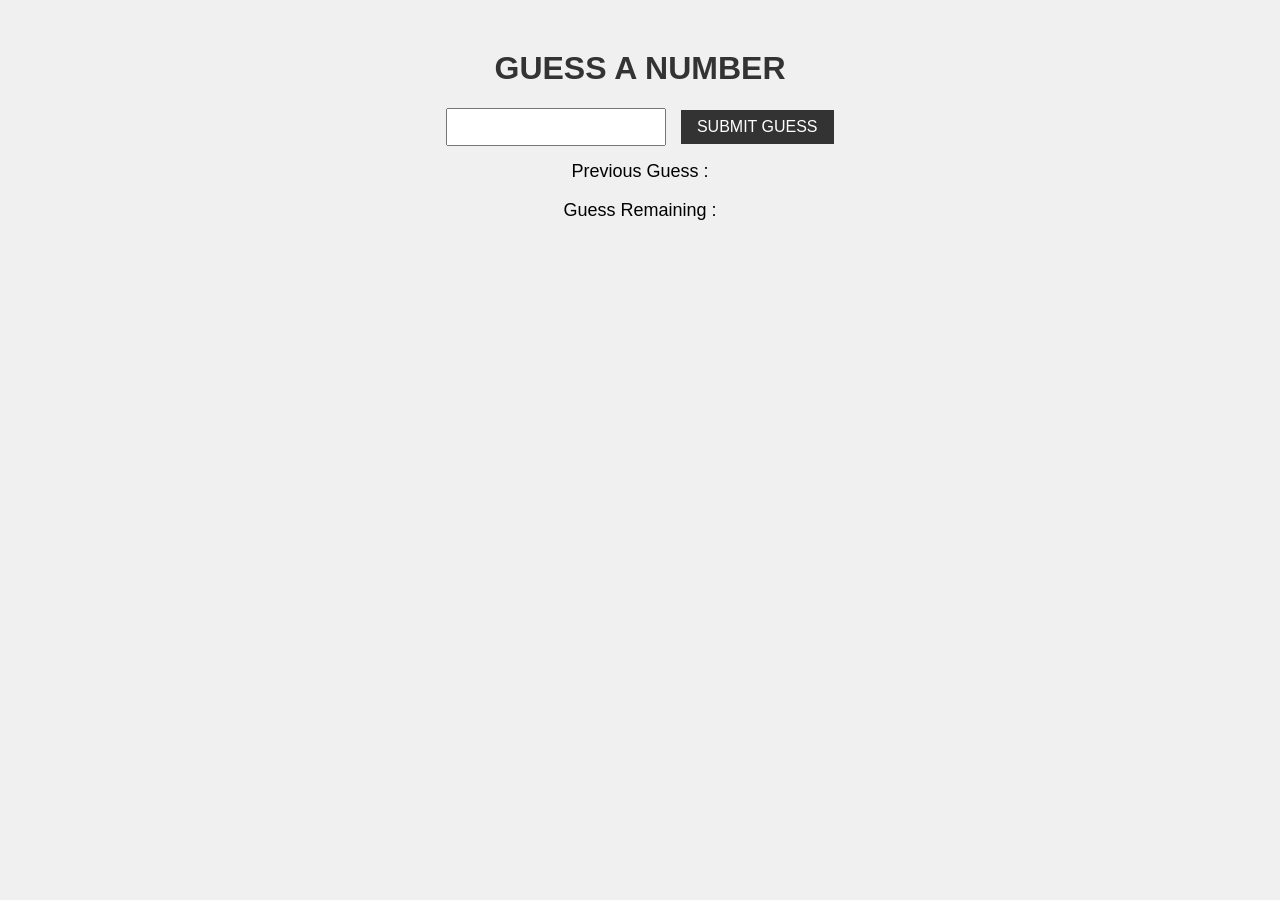
<file: index.html>
<!DOCTYPE html>
<html>
    <head>
        <link rel="stylesheet" href="style.css">
        <title> Guess The Number </title>
    </head>

    <body>
        <h1> GUESS A NUMBER </h1>
        <input type="number" id = "user_input">
        <input type="submit" value="SUBMIT GUESS" id= "submit">
       
       <div id = "resultparas">
        <p id = "previous_guess" >Previous Guess :</p>
        <p id = "guess_remaining">Guess Remaining :</p>
        <p id = "displaymsg"></p>  

        </div>

        <p id = "new_game"></p>
        <script src="script.js"></script>      
    </body>
</html>
</file>
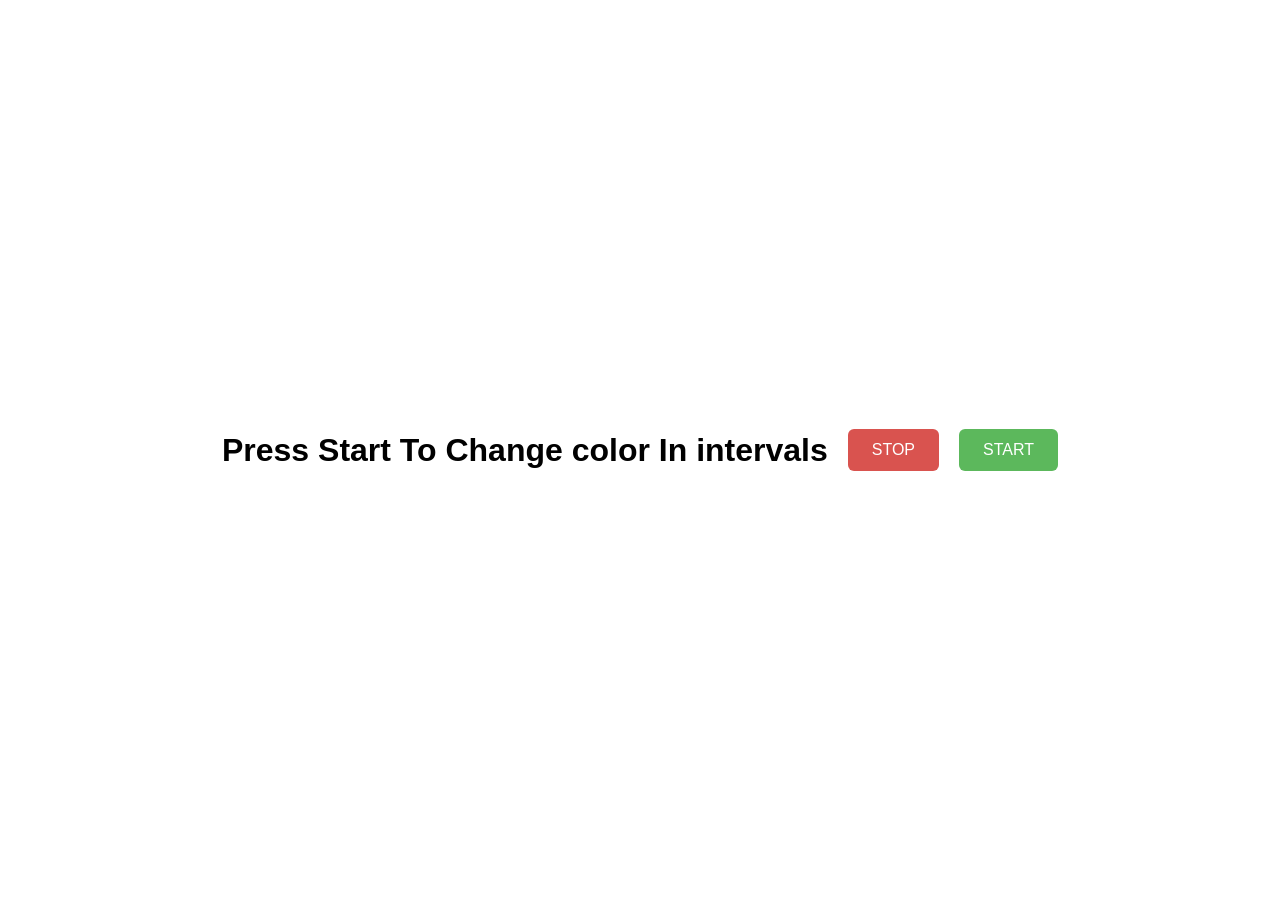
<file: Color Changer 2/index.html>
<!DOCTYPE html>
<html>
    <head><link rel="stylesheet" href="style.css">
    </head>

    <body>
        <h1>Press Start To Change color In intervals </h1>
       <button id = "stop"> STOP </button>
       <button id = "start"> START </button>

        <script src="script.js"></script>
    </body>
</html>
</file>
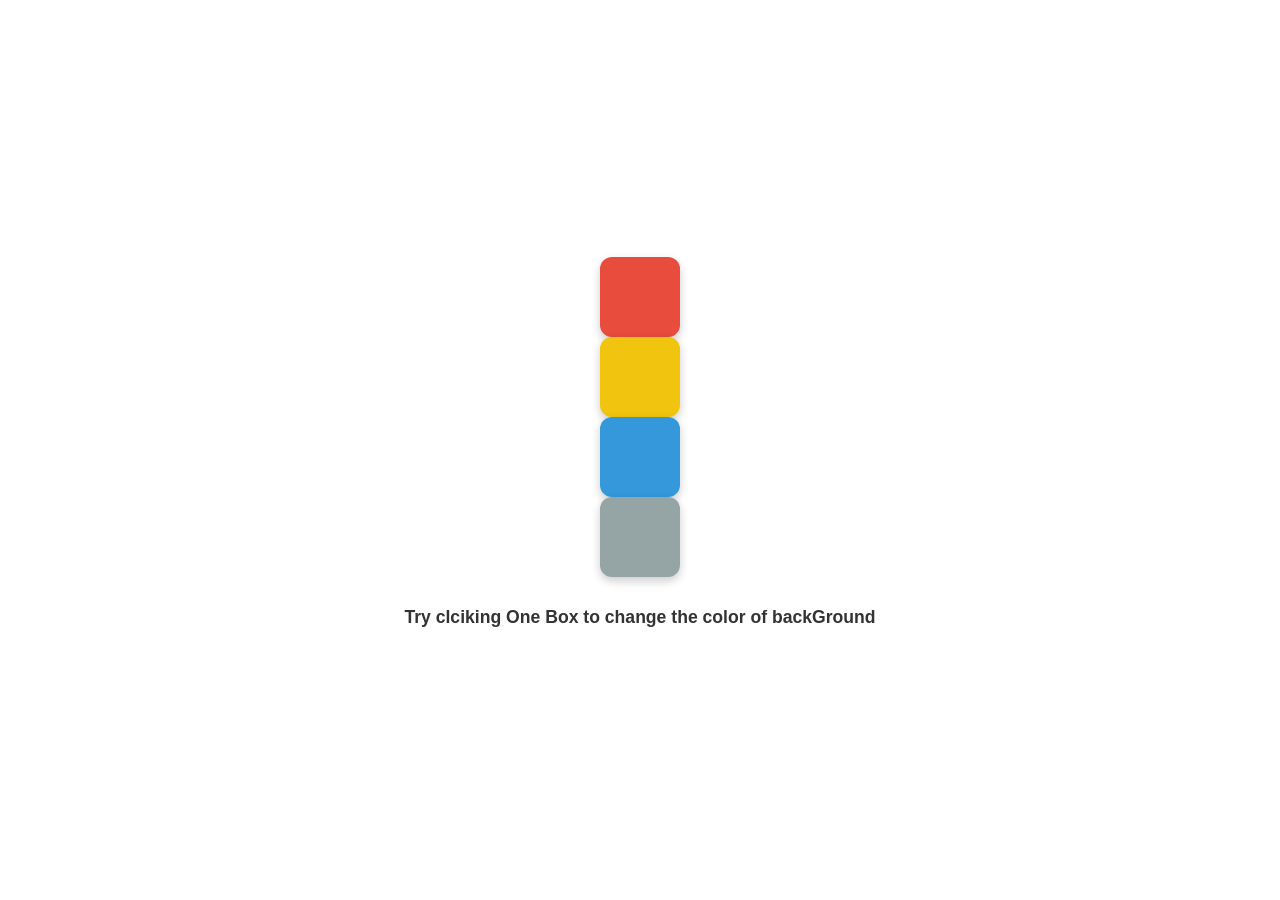
<file: Color Changer/index.html>
<!DOCTYPE html>
<html>
<head>
    <link rel="stylesheet" href="style.css"> 
    <title>color Shifter</title> 
</head>
    <body>
       <span class = "button" id = "red"></span>
       <span class = "button" id = "yellow"></span>
       <span class = "button" id = "blue"></span>
       <span class = "button" id = "grey"></span>
       <h2>Try clciking One Box to change the color of backGround</h2>
    </body>

    <script src="script.js"></script>
</html>
</file>
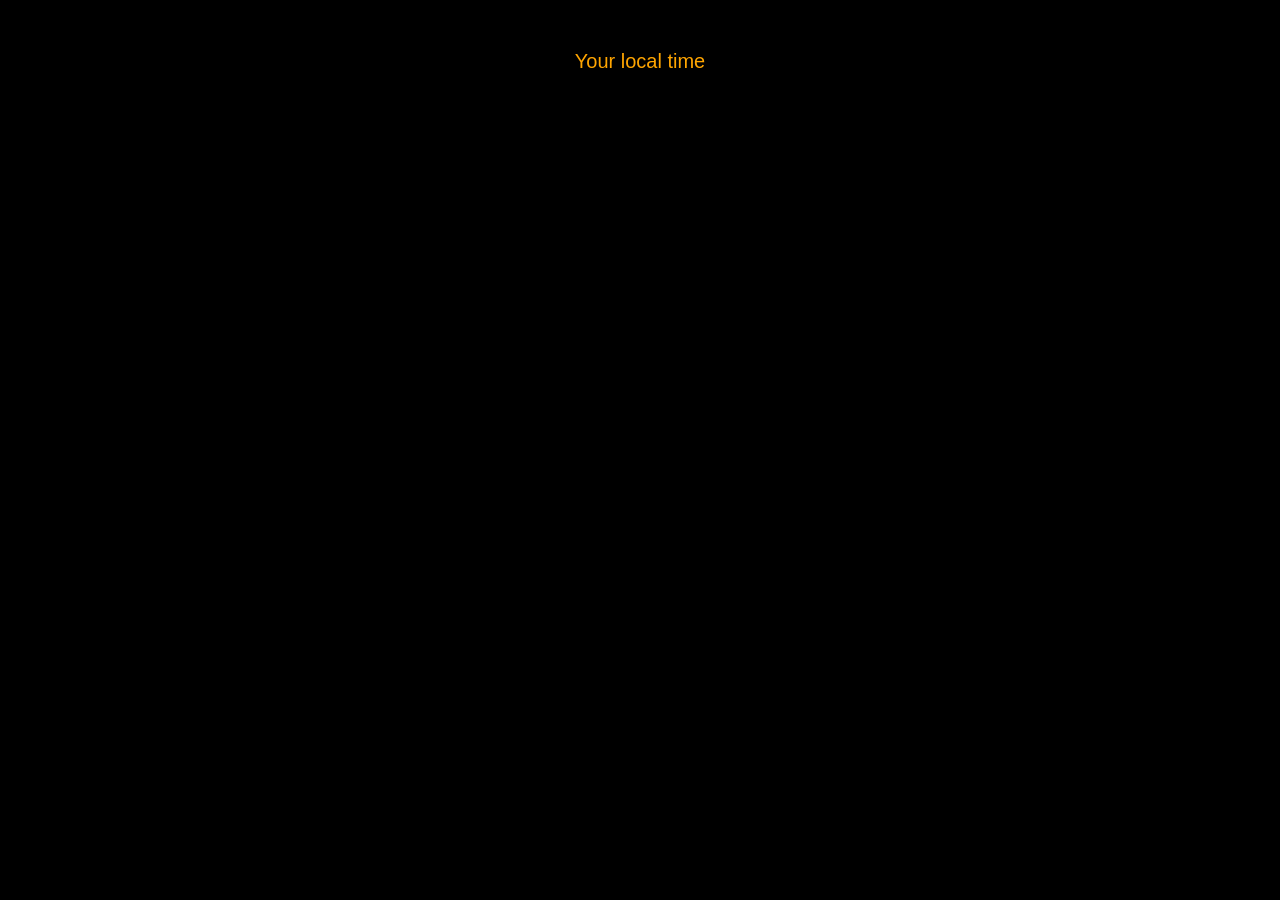
<file: Digital clock/index.html>
<!DOCTYPE html>
<html>
    <head>
        <link rel="stylesheet" href="style.css" />
    </head>
<body>
  
  <div class="center">
    <div id="banner"><span>Your local time</span></div>
    <div id="clock"></div>
  </div>
  <script src="script.js"></script>
</body>

</html>
</file>
<file: style.css>
body {
  font-family: Arial, sans-serif;
  text-align: center;
  margin-top: 50px;
  background-color: #f0f0f0;
}

h1 {
  color: #333;
}

input[type="number"] {
  padding: 8px;
  font-size: 16px;
  margin-right: 10px;
}

#submit {
  padding: 8px 16px;
  font-size: 16px;
  background-color: #333;
  color: white;
  border: none;
  cursor: pointer;
}

#submit:hover {
  background-color: #555;
}

#previous_guess,
#guess_remaining {
  font-size: 18px;
  margin-top: 15px;
}
</file>
<file: Color Changer 2/style.css>
body {
  font-family: Arial, sans-serif;
  text-align: center;
  margin: 0;
  height: 100vh;
  display: flex;
  justify-content: center;
  align-items: center;
  gap: 20px;
  transition: background-color 0.5s ease;
}

button {
  padding: 12px 24px;
  font-size: 16px;
  border: none;
  border-radius: 6px;
  cursor: pointer;
  background-color: #333;
  color: white;
}

button:hover {
  background-color: #555;
}

#stop {
  background-color: #d9534f;
}

#stop:hover {
  background-color: #c9302c;
}

#start {
  background-color: #5cb85c;
}

#start:hover {
  background-color: #4cae4c;
}
</file>
<file: Color Changer/style.css>
body {
    margin: 0;
    height: 100vh;
    background-color: #ffffff;
    display: flex;
    justify-content: center;
    align-items: center;
    flex-direction: column;
    font-family: Arial, Helvetica, sans-serif;
    
}

.button {
    display: inline-block;
    width: 80px;
    height: 80px;
    margin: 0 15px;
    border-radius: 12px;
    cursor: pointer;
    box-shadow: 0 4px 10px rgba(0, 0, 0, 0.2);
    transition: transform 0.2s ease, box-shadow 0.2s ease;
}

.button:hover {
    transform: translateY(-5px) scale(1.05);
    box-shadow: 0 8px 16px rgba(0, 0, 0, 0.3);
}

.button:active {
    transform: translateY(0) scale(0.97);
}

#red {
    background-color: #e74c3c;
}

#yellow {
    background-color: #f1c40f;
}

#blue {
    background-color: #3498db;
}

#grey {
    background-color: #95a5a6;
}

h2 {
    margin-top: 30px;
    color: #333;
    font-size: 1.1rem;
    text-align: center;
    padding: 0 20px;
}
</file>
<file: Digital clock/style.css>
body {
  font-family: Arial, sans-serif;
  background-color: black;
  margin: 0;
  padding: 0;
}

nav {
  background-color: #333;
  padding: 15px;
}

nav a {
  color: white;
  text-decoration: none;
  margin-right: 20px;
}

nav a:hover {
  text-decoration: underline;
}

.center {
  text-align: center;
  margin-top: 50px;
}

#banner {
  font-size: 20px;
  margin-bottom: 10px;
  color: orange;
}

#clock {
  font-size: 40px;
  font-weight: bold;
  color: orange;
}
</file>
